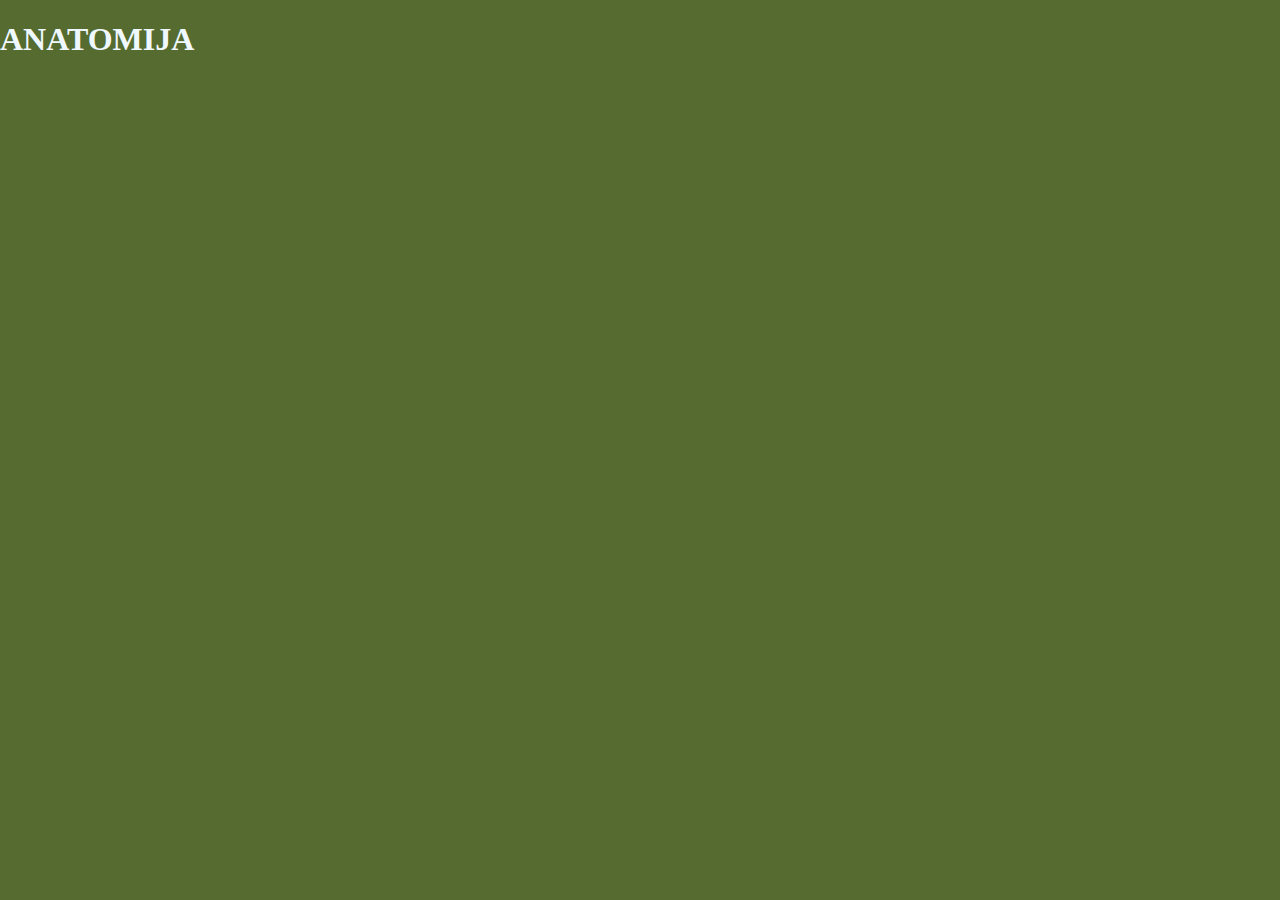
<file: index.html>
<!DOCTYPE html>
<html lang="hr">
<head>
    <meta charset="UTF-8">
    <meta name="viewport" content="width=device-width, initial-scale=1.0">
    <title>ANATOMIJA</title>
    <link rel="stylesheet"href="index-styles.css">
    
</head>
<body>
 <h1><a href="novi-anatomija-projekt.html">ANATOMIJA</a></h1>
   
</body>
</html>
</file>
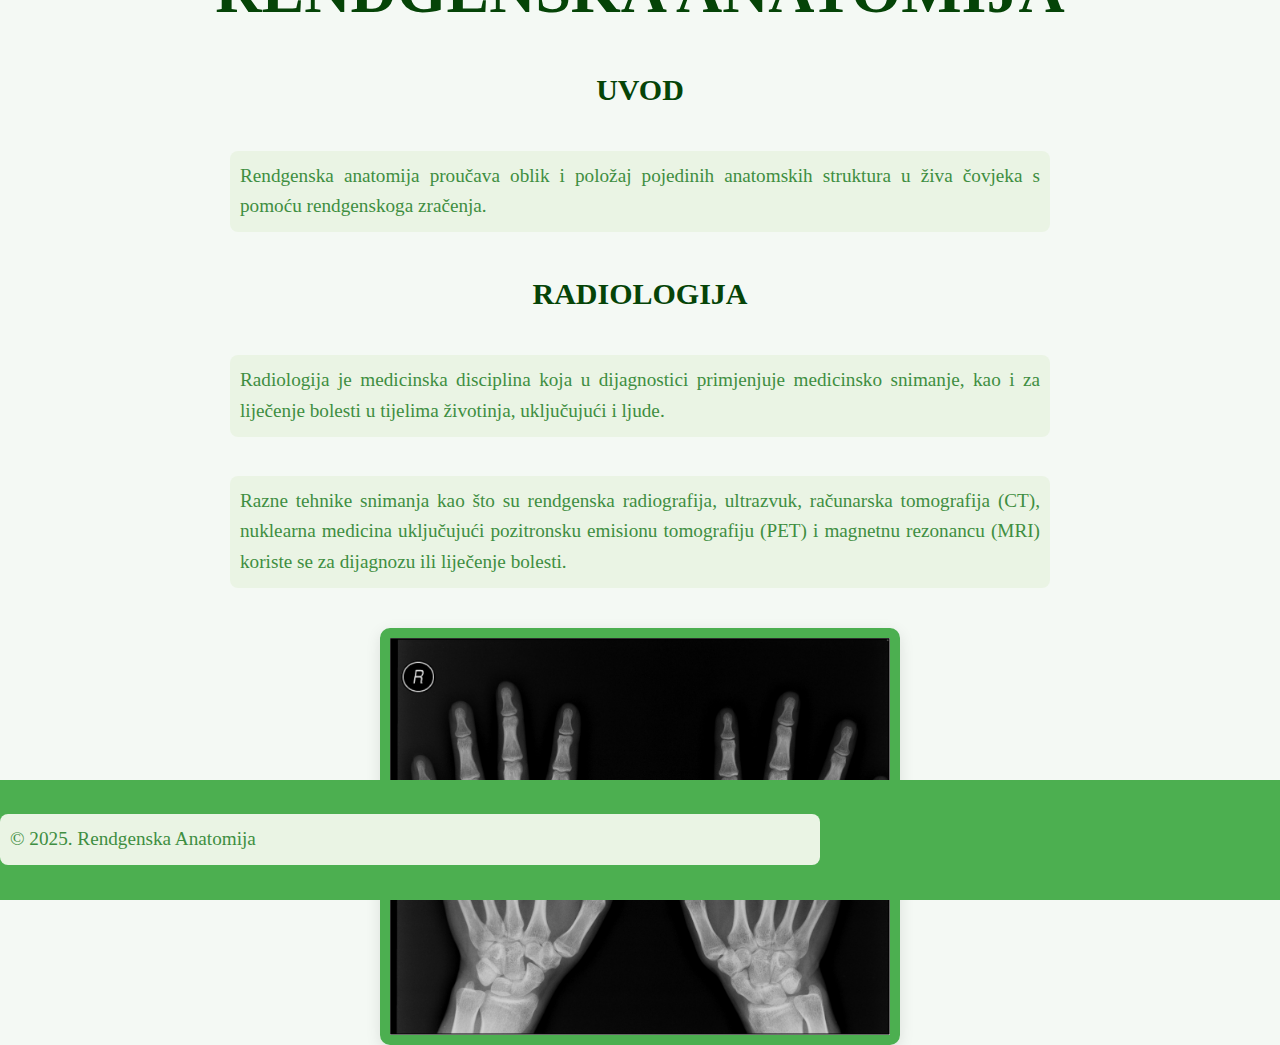
<file: rendgenska-anatomija.html>
<!DOCTYPE html>
<html lang="hr">
<head>
    <meta charset="UTF-8">
    <meta name="viewport" content="width=device-width, initial-scale=1.0">
    <title>RENDGENSKA ANATOMIJA</title>
    <link rel="stylesheet"href="rendgenska-anatomija styles.css">
    </head>
    <body>
    <h1>RENDGENSKA ANATOMIJA</h1>
    <h2>UVOD</h2>
    <p>Rendgenska anatomija proučava oblik i položaj pojedinih anatomskih struktura u živa čovjeka s pomoću rendgenskoga zračenja.</p>
    <h2>RADIOLOGIJA</h2>
        <p>Radiologija je medicinska disciplina koja u dijagnostici primjenjuje medicinsko snimanje, kao i za liječenje bolesti u tijelima životinja, uključujući i ljude.</p>
        <p>Razne tehnike snimanja kao što su rendgenska radiografija, ultrazvuk, računarska tomografija (CT), nuklearna medicina uključujući pozitronsku emisionu tomografiju (PET) i magnetnu rezonancu (MRI) koriste se za dijagnozu ili liječenje bolesti.</p>
    
    
    <img src="rendgenska-anatomija slika.jpg" width="500px"  alt="slika rendgena">

    <footer>
        <p>&copy; 2025. Rendgenska Anatomija</p>
    </footer>

    </body>
    </html>
</file>
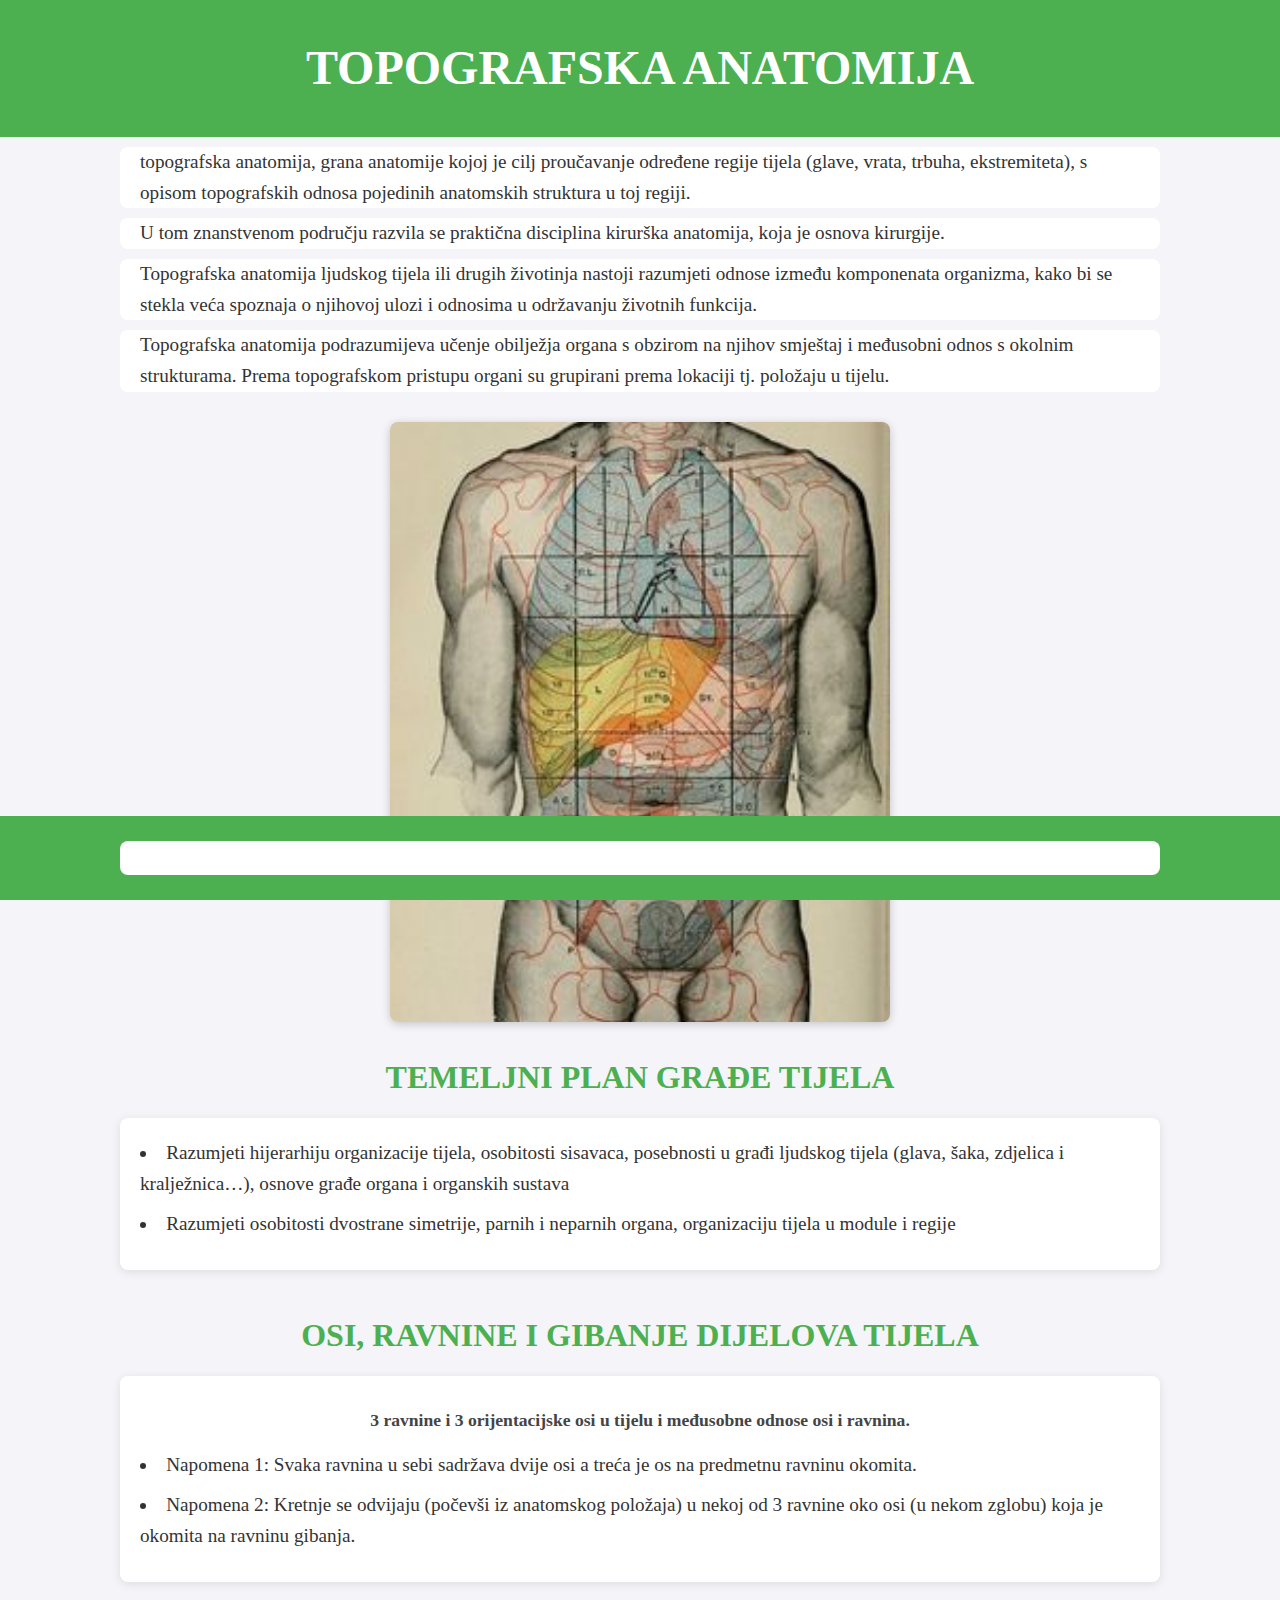
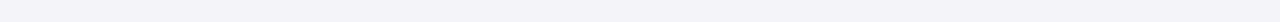
<file: topografska-anatomija.html>
<!DOCTYPE html>
<html lang="hr">
<head>
    <meta charset="UTF-8">
    <meta name="viewport" content="width=device-width, initial-scale=1.0">
    <title>TOPOGRAFSKA ANATOMIJA</title>
    <link rel="stylesheet"href="topografska-anatomija styles.css">
    <h1>TOPOGRAFSKA ANATOMIJA</h1>
    <p>topografska anatomija, grana anatomije kojoj je cilj proučavanje određene regije tijela (glave, vrata, trbuha, ekstremiteta), s opisom topografskih odnosa pojedinih anatomskih struktura u toj regiji.</p>
    <p> U tom znanstvenom području razvila se praktična disciplina kirurška anatomija, koja je osnova kirurgije.</p>
    <p>Topografska anatomija ljudskog tijela ili drugih životinja nastoji razumjeti odnose između komponenata organizma, kako bi se stekla veća spoznaja o njihovoj ulozi i odnosima u održavanju životnih funkcija.</p>
    <p>Topografska anatomija podrazumijeva učenje obilježja organa s obzirom 
        na njihov smještaj i međusobni odnos s okolnim strukturama. Prema topografskom 
        pristupu organi su grupirani prema lokaciji tj. položaju u tijelu.</p>
</head>
<body>
    <img src="topografska-anatomija slika.jpg" width:"500px" height="600px" alt="topografska slika tijela">
    <h2>TEMELJNI PLAN GRAĐE TIJELA</h2>
    <ul>
        <li>Razumjeti hijerarhiju organizacije tijela, osobitosti sisavaca, posebnosti u građi ljudskog 
            tijela (glava, šaka, zdjelica i kralježnica…), osnove građe organa i organskih sustava</li>
        <li>Razumjeti osobitosti dvostrane simetrije, parnih i neparnih organa, organizaciju tijela u 
            module i regije</li>
    </ul>
    <h2>OSI, RAVNINE I GIBANJE DIJELOVA TIJELA</h2>
    <ul>
        <p>3 ravnine i 3 orijentacijske osi u tijelu i međusobne odnose osi i ravnina.</p>
        <li>Napomena 1: Svaka ravnina u sebi sadržava dvije osi a treća je os na predmetnu ravninu 
            okomita.</li>
           <li>Napomena 2: Kretnje se odvijaju (počevši iz anatomskog položaja) u nekoj od 3 ravnine 
            oko osi (u nekom zglobu) koja je okomita na ravninu gibanja.</li>
    </ul>

    <footer>
        <p>&copy; 2025. Topografska Anatomija</p>
    </footer>
</body>
</html>
</file>
<file: index-styles.css>
body {
    font-family: 'Times New Roman', Times, serif;
    /*vanjski razmak:*/
    margin: 0;
    /*unutarnji razmak.*/
    padding: 0;
    background-color: darkolivegreen;
}
   

h1 a {
    text-decoration: none;
    color: inherit;
    color: aliceblue;
}
</file>
<file: rendgenska-anatomija styles.css>
styles.css rendgenska-anatomija
 {
    margin: 0;
    padding: 0;
    box-sizing: border-box;
}

/* Centriranje sadržaa na stranici */
body {
    font-family: 'Times New Roman', serif;
    background-color: #f4f9f4; /* Svijetlo zelena pozadina */
    color: #2f4f2f; /* Tamno zelena boja teksta */
    text-align: center;
    display: flex;
    justify-content: center;
    align-items: center;
    flex-direction: column;
    height: 100vh;
    padding: 20px;
}

/* Stilizacija naslova */
h1 {
    font-size: 4rem; /* Veliki font */
    color: #054407; /* Svijetla zelena boja */
    margin-bottom: 20px;
}
h2 {
    font-size:30px;
    color: #054407
}
/* Stilizacija paragrafa */
p {
    font-size: 1.2rem;
    line-height: 1.6;
    color: #3e8e41; /* Tamno zelena boja za tekst */
    margin-bottom: 20px;
    width: 80%; /* Ograničava širinu teksta */
    max-width: 800px;
    text-align: justify;
    padding: 10px;
    background-color: #eaf4e4; /* Pozadina u svijetloj zelenoj nijansi */
    border-radius: 8px;
}

/* Stilizacija liste */
ul {
    list-style-type: none;
    margin-bottom: 20px;
}

/* Stilizacija slike */
img {
    max-width: 100%;
    height: auto;
    border: 10px solid #4CAF50; /* Zeleni okvir oko slike */
    border-radius: 10px;
    margin-top: 20px;
    max-width: 900px; /* Ograničava širinu slike */
    box-shadow: 0px 4px 15px rgba(0, 0, 0, 0.1); /* Blagi sjenčanje oko slike */
}

footer
{
    text-align: center;
    padding: 15px 0;
    background-color: #4CAF50;
    color: white;
    position: fixed;
    width: 100%;
    bottom: 0;
    font-size: 1.1em;
}
</file>
<file: topografska-anatomija styles.css>
/* Osnovni stilovi za tijelo stranice */
body {
    font-family: 'Times New Roman', serif;
    margin: 0;
    padding: 0;
    background-color: #f4f4f9;
    color: #333;
    line-height: 1.6;
}

/* Stilizacija glavnog naslova */
h1 {
    background-color: #4CAF50;
    color: white;
    padding: 30px 0;
    margin: 0;
    text-align: center;
    font-size: 3em;
    font-weight: bold;
}

/* Stilizacija podnaslova */
h2 {
    color: #4CAF50;
    font-weight: bold;
    margin: 30px auto 15px;
    text-align: center;
    font-size: 2em;
}

/* Stilovi za odlomke */
p {
    max-width: 1000px;
    margin: 10px auto;
    padding: 0 20px;
    font-size: 1.2em;
    background-color: white;
    border-radius: 8px;
}

/* Stil za sliku */
img {
    display: block;
    margin: 30px auto;
    width: 500px;
    height: 600px;
    object-fit: cover;
    border-radius: 8px;
    box-shadow: 0 2px 10px rgba(0, 0, 0, 0.2);
}

/* Stilovi za liste */
ul {
    max-width: 1000px;
    margin: 0 auto 40px;
    padding: 20px;
    background-color: white;
    border-radius: 8px;
    box-shadow: 0 2px 10px rgba(0, 0, 0, 0.1);
    list-style-position: inside;
}

ul li {
    font-size: 1.2em;
    margin-bottom: 10px;
}

/* Stil za p unutar liste (napomena) */
ul p {
    font-weight: bold;
    margin-bottom: 15px;
    font-size: 1.1em;
    text-align: center;
    color: #444;
}

/* Responsive prilagodba */
@media (max-width: 768px) {
    h1 {
        font-size: 2em;
    }

    h2 {
        font-size: 1.5em;
    }

    img {
        width: 90%;
        height: auto;
    }

    p, ul {
        padding: 15px;
    }
}

footer {
    text-align: center;
    padding: 15px 0;
    background-color: #4CAF50;
    color: white;
    position: fixed;
    width: 100%;
    bottom: 0;
    font-size: 1.1em;
}
</file>
